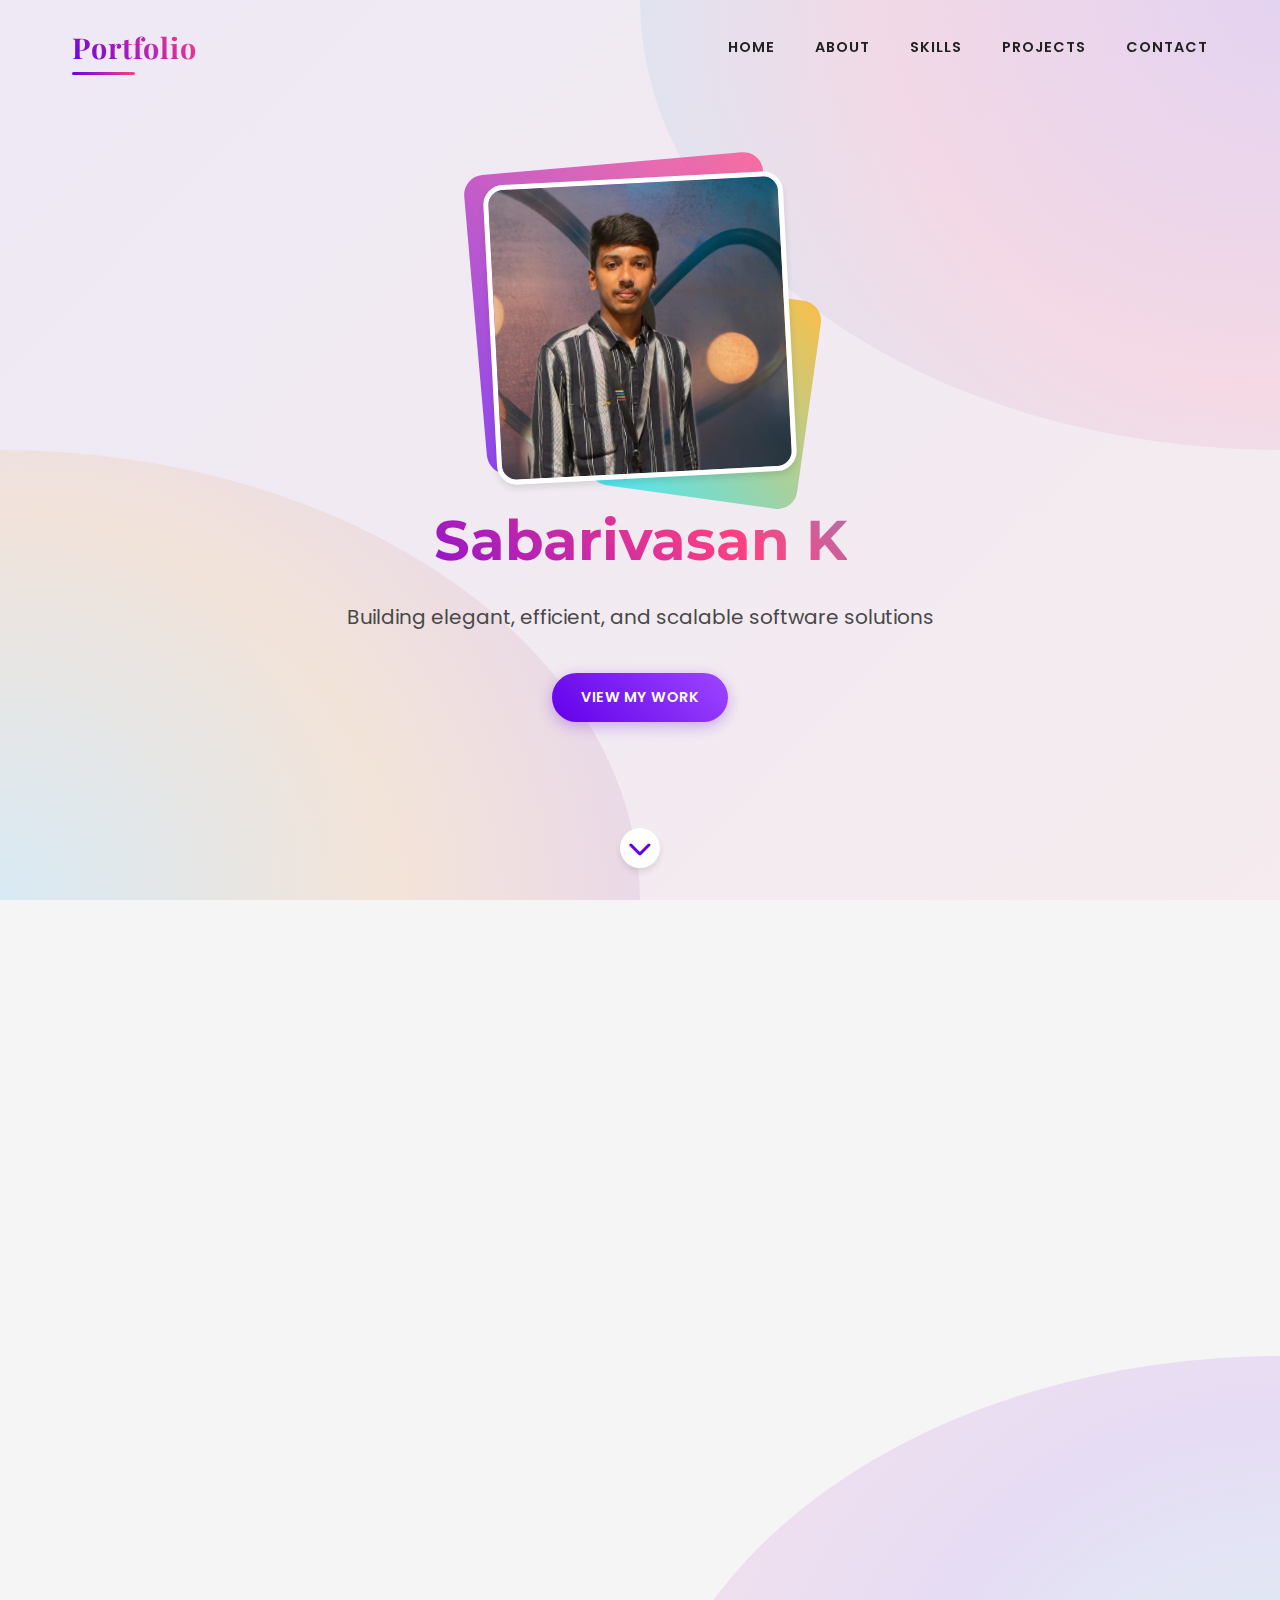
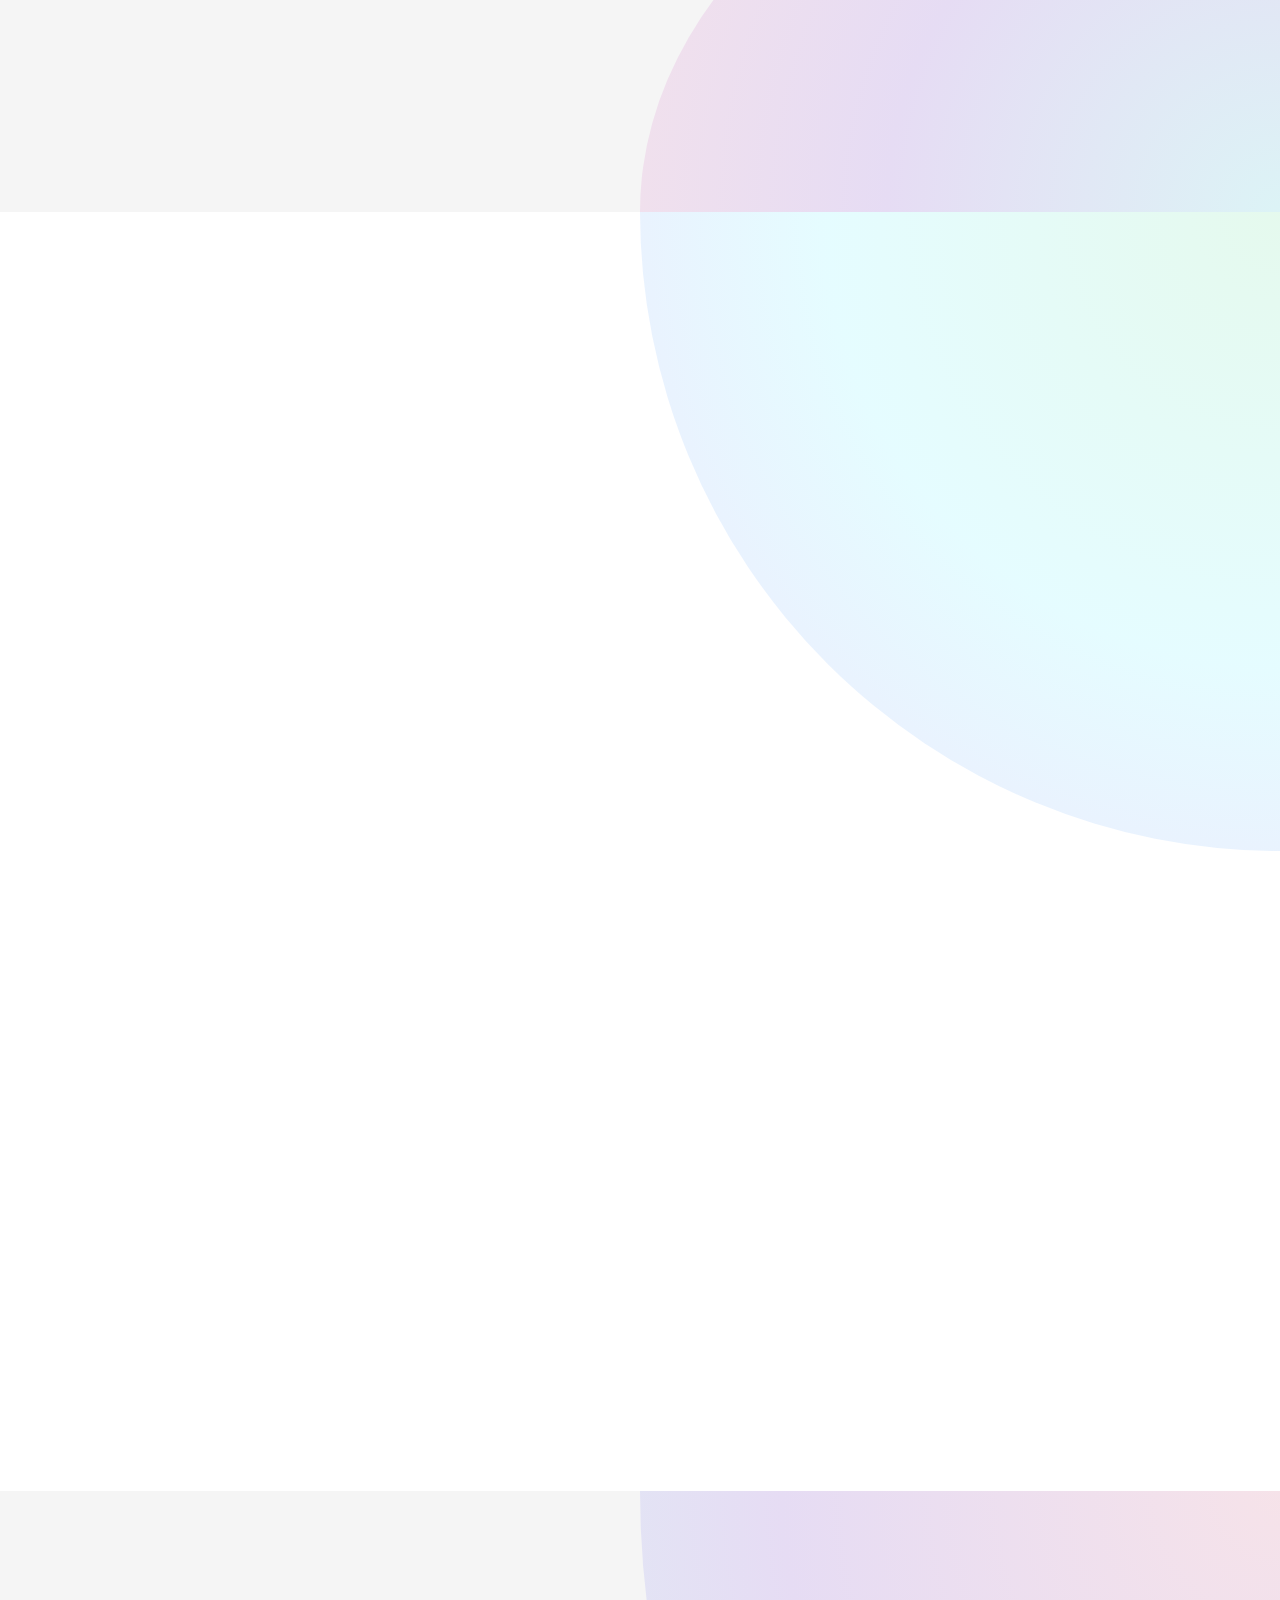
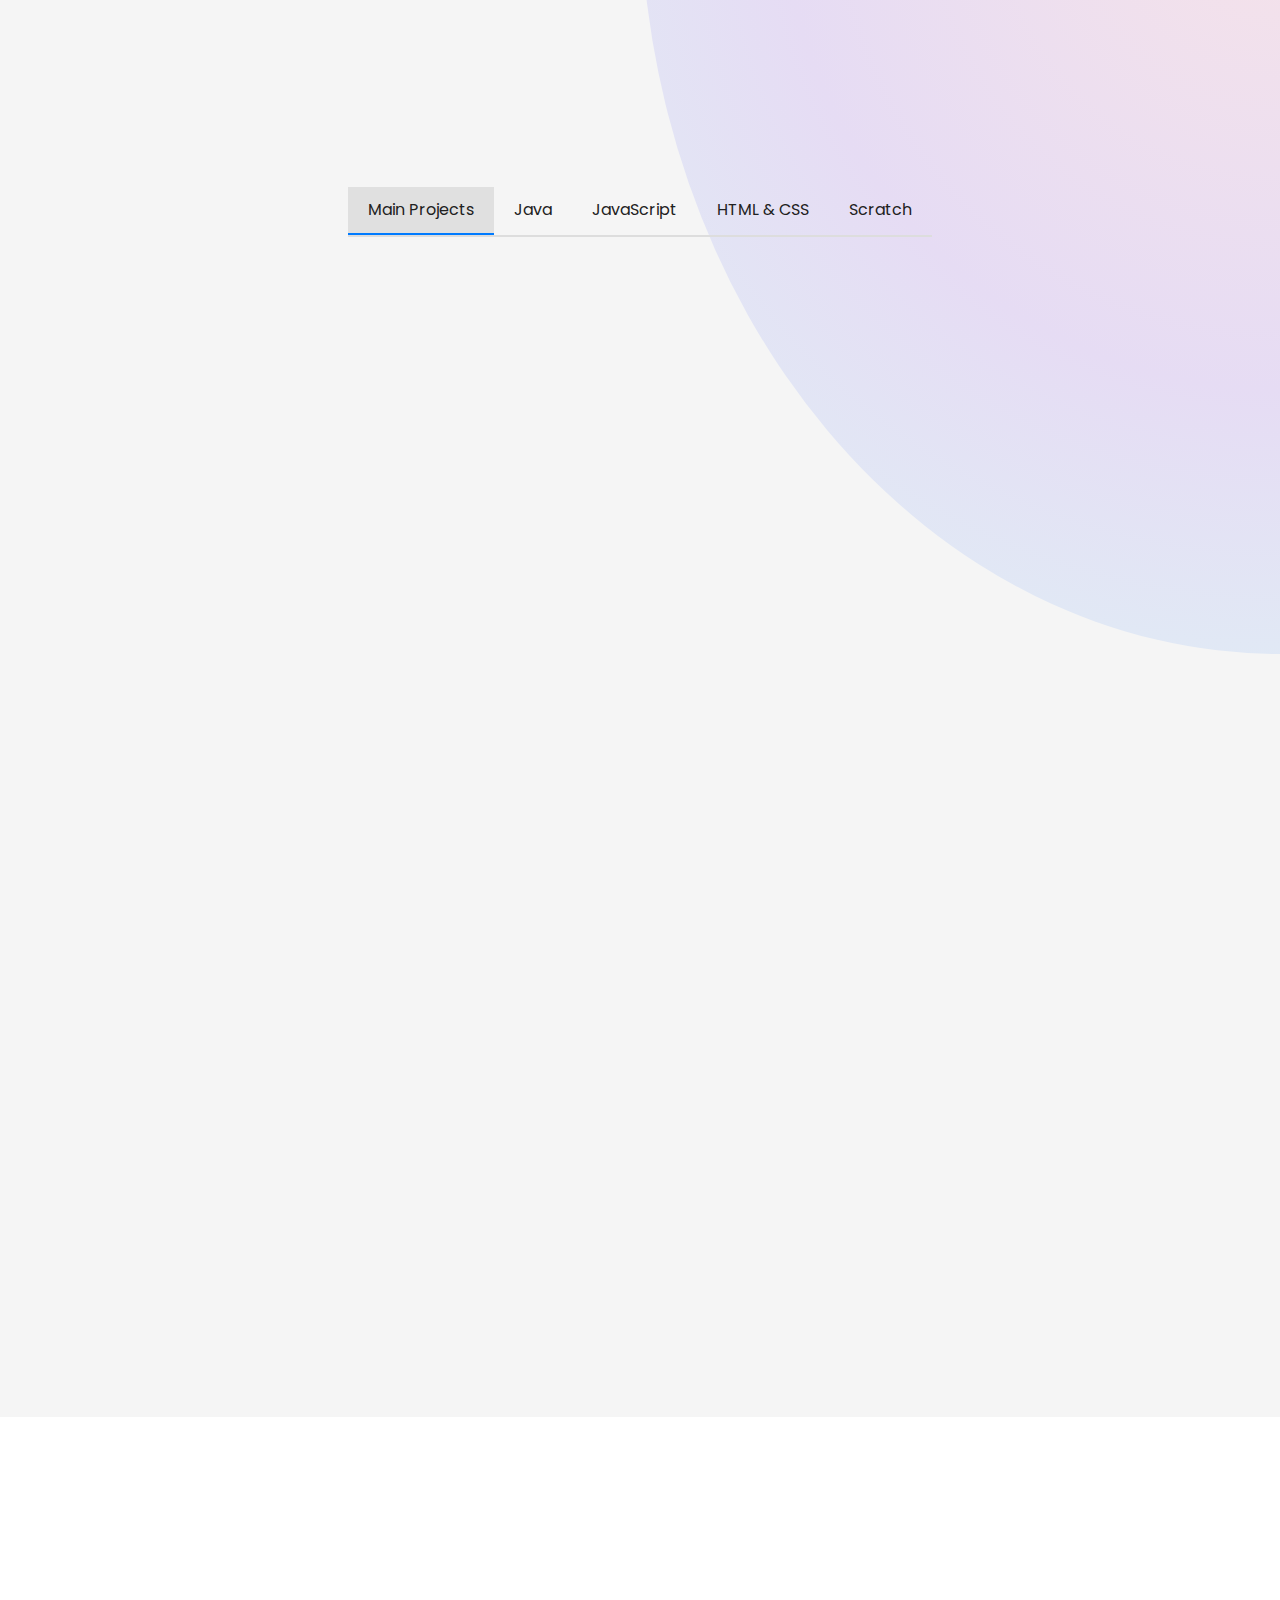
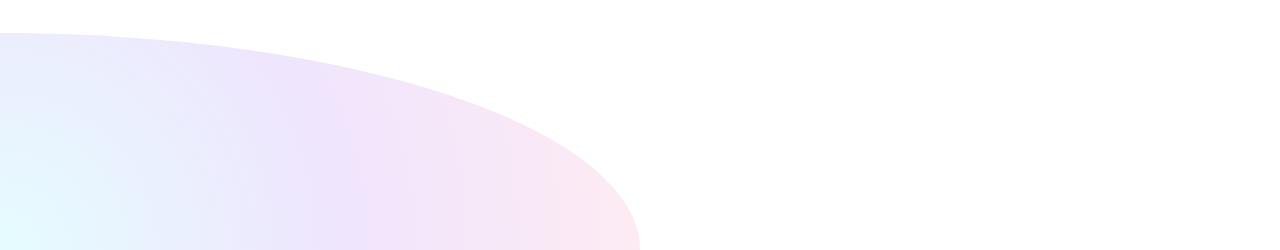
<file: index.html>
<!DOCTYPE html>
<html lang="en">

<head>
    <meta charset="UTF-8">
    <meta name="viewport" content="width=device-width, initial-scale=1.0">
    <title>Sabarivasan K - Software Developer</title>
    <link rel="stylesheet" href="styles.css">
    <link rel="stylesheet" href="https://cdnjs.cloudflare.com/ajax/libs/font-awesome/6.4.0/css/all.min.css">
    <link
        href="https://fonts.googleapis.com/css2?family=Poppins:wght@300;400;500;600;700&family=Montserrat:wght@400;500;600;700;800&family=Playfair+Display:wght@400;500;600;700&display=swap"
        rel="stylesheet">

</head>

<body>
    <!-- Navigation -->
    <header>
        <div class="container">
            <div class="logo">Portfolio</div>
            <nav>
                <ul>
                    <li><a href="#home">Home</a></li>
                    <li><a href="#about">About</a></li>
                    <li><a href="#skills">Skills</a></li>
                    <li><a href="#projects">Projects</a></li>
                    <li><a href="#contact">Contact</a></li>
                </ul>
            </nav>
            <div class="menu-toggle">
                <i class="fas fa-bars"></i>
            </div>
        </div>
    </header>

    <!-- Hero Section -->
    <section id="home" class="hero">
        <div class="hero-bg"></div>
        <div class="container">
            <div class="hero-content">
                <div class="hero-text">
                    <div class="about-image">
                        <div class="image-frame">
                            <div class="image-border">
                                <img src="imgs/WhatsApp Image 2025-03-17 at 10.18.49 AM.jpeg" alt="Sabarivasan K">
                            </div>
                            <div class="image-shape shape1"></div>
                            <div class="image-shape shape2"></div>
                        </div>
                    </div><br>
                    <!-- <span class="subtitle">Software Developer</span> -->
                    <h1 class="animated-text">Sabarivasan K</h1>
                    <p>Building elegant, efficient, and scalable software solutions</p>
                    <div class="hero-buttons">
                        <a href="#projects" class="btn btn-primary">View My Work</a>
                        <!-- <a href="#contact" class="btn btn-outline">Contact Me</a> -->
                    </div>
                </div>
            </div>
        </div>
        <div class="scroll-down">
            <a href="#about">
                <i class="fas fa-chevron-down"></i>
            </a>
        </div>
    </section>

    <!-- About Section -->
    <section id="about" class="about">
        <div class="container">
            <div class="section-header">
                <h2>About Me</h2>
                <div class="separator"></div>
            </div>
            <div class="about-content">
                <div class="about-image">
                    <div class="image-frame">
                        <div class="image-border">
                            <img src="imgs/WhatsApp Image 2025-03-17 at 9.01.58 PM.jpeg" alt="Sabarivasan K">
                        </div>
                        <div class="image-shape shape1"></div>
                        <div class="image-shape shape2"></div>
                    </div>
                </div>
                <div class="about-text">
                    <span class="subtitle">Backend Developer</span>
                    <h3>Passionate About Scalable & Efficient Backend Systems</h3>
                    <p>I am a Backend Developer proficient in Java, JavaScript, and MySQL, specializing in building
                        scalable, secure, and high-performance server-side applications. I have a high interest in
                        database management, system architecture, and API development, ensuring efficient and optimized
                        backend operations.</p>
                    <p>I am passionate about backend development, focusing on building secure, efficient, and
                        high-performance systems while being capable of adapting to new technologies.</p>
                    <h4>Enthusiastic Developer</h4>
                    <div class="about-details">
                        <!-- <div class="detail">
                            <h4><i class="fas fa-graduation-cap"></i> Education </h4>
                            <p>B.Tech in Computer Science</p>
                        </div>
                        <div class="detail">
                            <h4><i class="fas fa-map-marker-alt"></i> Location </h4>
                            <p>Chennai, India</p>
                        </div> -->
                        <!-- <div class="detail">
                            <h4><i class="fas fa-envelope"></i> Email </h4>
                            <p>sabarivasank369@gmail.com</p>
                        </div> -->
                        <div class="detail">
                            <h4><i class="fas fa-server"></i> Interests</h4>
                            <p style="color: black;">Backend Development, System Design, Database Optimization, and
                                Exploring New Technologies
                            </p>
                        </div>
                    </div>
                </div>
            </div>
        </div>
    </section>

    <!-- Skills Section -->
    <section id="skills" class="skills">
        <div class="container">
            <div class="section-header">
                <h2>Technical Skills</h2>
                <div class="separator"></div>
                <!-- <p>Technologies and tools I've learned</p> -->
            </div>
            <div class="skills-container">
                <div class="skills-category">
                    <div class="skills-category">
                        <h3><i class="fas fa-code"></i> Programming Languages</h3>
                        <div class="skills-grid">
                            <div class="skill-card">
                                <div class="skill-icon">
                                    <i class="fab fa-java"></i>
                                </div>
                                <h4>Java</h4>
                            </div>
                            <div class="skill-card">
                                <div class="skill-icon">
                                    <i class="fab fa-js"></i>
                                </div>
                                <h4>JavaScript</h4>
                            </div>
                            <div class="skill-card">
                                <div class="skill-icon">
                                    <i class="fab fa-python"></i>
                                </div>
                                <h4>Python (basic, MySQL connectivity)</h4>
                            </div>
                            <div class="skill-card">
                                <div class="skill-icon">
                                    <i class="fas fa-code"></i> <!-- If Scratch is used for programming -->
                                </div>
                                <h4>Scratch</h4>
                            </div>
                        </div>
                    </div>

                    <div class="skills-category">
                        <h3><i class="fas fa-globe"></i> Web & Database Development</h3>
                        <div class="skills-grid">
                            <div class="skill-card">
                                <div class="skill-icon">
                                    <i class="fas fa-database"></i>
                                </div>
                                <h4>MySQL</h4>
                            </div>
                            <div class="skill-card">
                                <div class="skill-icon">
                                    <i class="fab fa-html5"></i>
                                </div>
                                <h4>HTML</h4>
                            </div>
                            <div class="skill-card">
                                <div class="skill-icon">
                                    <i class="fab fa-css3-alt"></i>
                                </div>
                                <h4>CSS</h4>
                            </div>
                        </div>
                    </div>
                    <div class="codewars-highlight ">
                        <a href="https://www.codewars.com/users/Sabarivasan%20K" target="_blank" class="codewars-link">
                            <span class="subtitle"><i class="fas fa-laptop-code"></i> Codewar Profile</span>
                        </a>

                    </div>
                </div>
            </div>
    </section>

    <section id="projects" class="projects">
        <div class="container">
            <div class="section-header">
                <h2>Featured Projects</h2>
                <div class="separator"></div>
                <p>Here are some projects showcasing my expertise in backend development and full-stack applications.
                </p>
            </div>

            <!-- Tab Navigation -->
            <div class="project-tabs">
                <ul class="tab-nav">
                    <li class="tab-item active" data-tab="all">Main Projects</li>
                    <li class="tab-item" data-tab="java">Java</li>
                    <li class="tab-item" data-tab="js">JavaScript</li>
                    <li class="tab-item" data-tab="html-css">HTML & CSS</li>
                    <li class="tab-item" data-tab="scratch">Scratch</li>
                </ul>

                <!-- Tab Content -->
                <div class="tab-content">
                    <!-- All Projects -->
                    <div class="tab-pane active" id="all">
                        <div class="projects-grid">
                            <!-- Java Projects -->
                            <div class="project-card" data-category="java">
                                <div class="project-icon">
                                    <img src="imgs/ZBASE.jpg" alt="ZBase">
                                </div>
                                <h3>ZBase</h3>
                                <p>A secure, query-less, and cloud-ready mini-database. Easily store, manage, and access
                                    data with ease for basic operations.</p>
                                <div class="project-tags">
                                    <span class="tag">Java</span>
                                    <span class="tag">JS</span>
                                    <span class="tag">HTML & CSS</span>
                                </div>
                                <a href="https://github.com/Sabari369/ZBase" target="_blank" class="btn btn-sm">View
                                    Project <i class="fas fa-external-link-alt"></i></a>
                            </div>

                            <div class="project-card" data-category="java">
                                <div class="project-icon">
                                    <i class="fas fa-futbol"></i>
                                </div>
                                <h3>Sports Club Management</h3>
                                <p>Developed a backend system for sports clubs to manage coaches, members, games, fee
                                    payments, and notifications.</p>
                                <div class="project-tags">
                                    <span class="tag">Java</span>
                                    <span class="tag">MySQL</span>
                                </div>
                                <a href="https://github.com/Sabari369/SportsClubManagenment" target="_blank"
                                    class="btn btn-sm">View Project <i class="fas fa-external-link-alt"></i></a>
                            </div>

                            <div class="project-card" data-category="java">
                                <div class="project-icon">
                                    <i class="fas fa-network-wired"></i>
                                </div>
                                <h3>Data Structure Model</h3>
                                <p>Developed a custom <b>Doubly Linked List</b> data structure and implemented a mini
                                    <b>Browser History</b> system.
                                </p>
                                <div class="project-tags">
                                    <span class="tag">Java</span>
                                    <span class="tag">Algorithms</span>
                                </div>
                                <a href="https://github.com/Sabari369/DataStructure" target="_blank"
                                    class="btn btn-sm">View Project <i class="fas fa-external-link-alt"></i></a>
                            </div>

                            <!-- JavaScript Project -->
                            <div class="project-card" data-category="js">
                                <div class="project-icon">
                                    <i class="fab fa-js"></i>
                                </div>
                                <h3>Flexbox & Grid Learning</h3>
                                <p>Developed an interactive JavaScript project that teaches Flexbox and Grid concepts
                                    through interactive coding challenges.</p>
                                <div class="project-tags">
                                    <span class="tag">JS</span>
                                    <span class="tag">HTML</span>
                                    <span class="tag">CSS</span>
                                </div>
                                <a href="https://sabarivasank-3140-8443.zcodeusers.in/Js_Finalproject_2/"
                                    target="_blank" class="btn btn-sm">View Project <i
                                        class="fas fa-external-link-alt"></i></a>
                            </div>

                            <!-- HTML & CSS Project -->
                            <div class="project-card" data-category="html-css">
                                <div class="project-icon">
                                    <i class="fab fa-html5"></i>
                                </div>
                                <h3>BrandCurb UI</h3>
                                <p>Designed the static UI of the BrandCurb website using HTML and CSS. Focused on a
                                    clean and structured layout.</p>
                                <div class="project-tags">
                                    <span class="tag">HTML</span>
                                    <span class="tag">CSS</span>
                                </div>
                                <a href="https://sabarivasank-3140-8443.zcodeusers.in/Finalproject/" target="_blank"
                                    class="btn btn-sm">View Project <i class="fas fa-external-link-alt"></i></a>
                            </div>

                            <!-- Scratch Project -->
                            <div class="project-card" data-category="scratch">
                                <div class="project-icon">
                                    <i class="fas fa-gamepad"></i>
                                </div>
                                <h3>123 PLAYER - Scratch Game</h3>
                                <p>Developed a Scratch-based game featuring three mini-games: Happy Hippos, Fruit Duel,
                                    and Knife Hit.</p>
                                <div class="project-tags">
                                    <span class="tag">Scratch</span>
                                </div>
                                <a href="https://scratch.mit.edu/projects/1044459433" target="_blank"
                                    class="btn btn-sm">View Project <i class="fas fa-external-link-alt"></i></a>
                            </div>
                        </div>
                    </div>

                    <!-- Java Projects -->
                    <div class="tab-pane" id="java">
                        <div class="projects-grid">
                            <div class="project-card" data-category="java">
                                <div class="project-icon">
                                    <img src="imgs/ZBASE.jpg" alt="ZBase">
                                </div>
                                <h3>ZBase</h3>
                                <p>A secure, query-less, and cloud-ready mini-database. Easily store, manage, and access
                                    data with ease for basic operations.</p>
                                <div class="project-tags">
                                    <span class="tag">Java</span>
                                    <span class="tag">JS</span>
                                    <span class="tag">HTML & CSS</span>
                                </div>
                                <a href="#" target="_blank" class="btn btn-sm">View Project <i
                                        class="fas fa-external-link-alt"></i></a>
                            </div>

                            <div class="project-card" data-category="java">
                                <div class="project-icon">
                                    <i class="fas fa-futbol"></i>
                                </div>
                                <h3>Sports Club Management</h3>
                                <p>Developed a backend system for sports clubs to manage coaches, members, games, fee
                                    payments, and notifications.</p>
                                <div class="project-tags">
                                    <span class="tag">Java</span>
                                    <span class="tag">MySQL</span>
                                </div>
                                <a href="#" target="_blank" class="btn btn-sm">View Project <i
                                        class="fas fa-external-link-alt"></i></a>
                            </div>

                            <div class="project-card" data-category="java">
                                <div class="project-icon">
                                    <i class="fas fa-network-wired"></i>
                                </div>
                                <h3>Data Structure Model</h3>
                                <p>Developed a custom <b>Doubly Linked List</b> data structure and implemented a mini
                                    <b>Browser History</b> system.
                                </p>
                                <div class="project-tags">
                                    <span class="tag">Java</span>
                                    <span class="tag">Algorithms</span>
                                </div>
                                <a href="#" target="_blank" class="btn btn-sm">View Project <i
                                        class="fas fa-external-link-alt"></i></a>
                            </div>
                        </div>
                    </div>

                    <!-- JavaScript Projects -->
                    <div class="tab-pane" id="js">
                        <div class="projects-grid">
                            <div class="project-card" data-category="js">
                                <div class="project-icon">
                                    <i class="fab fa-js"></i>
                                </div>
                                <h3>Flexbox & Grid Learning</h3>
                                <p>Developed an interactive JavaScript project that teaches Flexbox and Grid concepts
                                    through interactive coding challenges.</p>
                                <div class="project-tags">
                                    <span class="tag">JS</span>
                                    <span class="tag">HTML</span>
                                    <span class="tag">CSS</span>
                                </div>
                                <a href="https://sabarivasank-3140-8443.zcodeusers.in/Js_Finalproject_2/"
                                    target="_blank" class="btn btn-sm">View Project <i
                                        class="fas fa-external-link-alt"></i></a>
                            </div>

                            <div class="project-card" data-category="js">
                                <div class="project-icon">
                                    <i class="fab fa-js"></i>
                                </div>
                                <h3>FilterFun</h3>
                                <p>Developed a JavaScript project that allows users to upload images and apply various
                                    filters for a fun editing experience.</p>
                                <div class="project-tags">
                                    <span class="tag">JS</span>
                                    <span class="tag">HTML</span>
                                    <span class="tag">CSS</span>
                                </div>
                                <a href="https://sabarivasank-3140-8443.zcodeusers.in/filterFun/" target="_blank"
                                    class="btn btn-sm">View Project <i class="fas fa-external-link-alt"></i></a>
                            </div>

                            <div class="project-card" data-category="js">
                                <div class="project-icon">
                                    <i class="fab fa-js"></i>
                                </div>
                                <h3>Splitter</h3>
                                <p>Developed a JavaScript tool that helps users split bills easily by calculating
                                    individual shares with custom adjustments.</p>
                                <div class="project-tags">
                                    <span class="tag">JS</span>
                                    <span class="tag">HTML</span>
                                    <span class="tag">CSS</span>
                                </div>
                                <a href="https://sabarivasank-3140-8443.zcodeusers.in/JS_Assignment_024/"
                                    target="_blank" class="btn btn-sm">View Project <i
                                        class="fas fa-external-link-alt"></i></a>
                            </div>

                        </div>
                    </div>

                    <!-- HTML & CSS Projects -->
                    <div class="tab-pane" id="html-css">
                        <div class="projects-grid">
                            <div class="project-card" data-category="html-css">
                                <div class="project-icon">
                                    <i class="fab fa-html5"></i>
                                </div>
                                <h3>BrandCurb UI</h3>
                                <p>Designed the static UI of the BrandCurb website using HTML and CSS. Focused on a
                                    clean and structured layout.</p>
                                <div class="project-tags">
                                    <span class="tag">HTML</span>
                                    <span class="tag">CSS</span>
                                </div>
                                <a href="https://sabarivasank-3140-8443.zcodeusers.in/Finalproject/" target="_blank"
                                    class="btn btn-sm">View Project <i class="fas fa-external-link-alt"></i></a>
                            </div>

                            <div class="project-card" data-category="html-css">
                                <div class="project-icon">
                                    <i class="fab fa-html5"></i>
                                </div>
                                <h3>Hyperspace UI</h3>
                                <p>Designed the static UI of the Hyperspace website using HTML and CSS.</p>
                                <div class="project-tags">
                                    <span class="tag">HTML</span>
                                    <span class="tag">CSS</span>
                                </div>
                                <a href="https://sabarivasank-3140-8443.zcodeusers.in/Assignment_019/hyperspace.html"
                                    target="_blank" class="btn btn-sm">View Project <i
                                        class="fas fa-external-link-alt"></i></a>
                            </div>

                            <div class="project-card" data-category="html-css">
                                <div class="project-icon">
                                    <i class="fab fa-html5"></i>
                                </div>
                                <h3>Pixelarity UI</h3>
                                <p>Designed the static UI of the Lorem
                                    Ipsum Dolorsit Amet website using HTML and CSS.</p>
                                <div class="project-tags">
                                    <span class="tag">HTML</span>
                                    <span class="tag">CSS</span>
                                </div>
                                <a href="https://sabarivasank-3140-8443.zcodeusers.in/Assignment_018/page2.html"
                                    target="_blank" class="btn btn-sm">View Project <i
                                        class="fas fa-external-link-alt"></i></a>
                            </div>

                        </div>
                    </div>

                    <!-- Scratch Projects -->
                    <div class="tab-pane" id="scratch">
                        <div class="projects-grid">
                            <div class="project-card" data-category="scratch">
                                <div class="project-icon">
                                    <i class="fas fa-gamepad"></i>
                                </div>
                                <h3>123 PLAYER - Scratch Game</h3>
                                <p>Developed a Scratch-based game featuring three mini-games: Happy Hippos, Fruit Duel,
                                    and Knife Hit.</p>
                                <div class="project-tags">
                                    <span class="tag">Scratch</span>
                                </div>
                                <a href="https://scratch.mit.edu/projects/1044459433" target="_blank"
                                    class="btn btn-sm">View Project <i class="fas fa-external-link-alt"></i></a>
                            </div>

                            <div class="project-card" data-category="scratch">
                                <div class="project-icon">
                                    <i class="fas fa-calendar-alt"></i>
                                </div>
                                <h3>Calendar - Scratch Game</h3>
                                <p>Developed an interactive Scratch project that generates a calendar for any given
                                    Date.</p>
                                <div class="project-tags">
                                    <span class="tag">Scratch</span>
                                </div>
                                <a href="https://scratch.mit.edu/projects/1034709112" target="_blank"
                                    class="btn btn-sm">View Project <i class="fas fa-external-link-alt"></i></a>
                            </div>

                            <div class="project-card" data-category="scratch">
                                <div class="project-icon">
                                    <i class="fas fa-clock"></i>
                                </div>
                                <h3>Clock - Scratch Project</h3>
                                <p>Developed a dynamic Scratch project that displays the current time in real-time with an interactive visual clock.</p>
                                <div class="project-tags">
                                    <span class="tag">Scratch</span>
                                </div>
                                <a href="https://scratch.mit.edu/projects/1030522030" target="_blank" class="btn btn-sm">
                                    View Project <i class="fas fa-external-link-alt"></i>
                                </a>
                            </div>
                            
                        </div>
                    </div>
                </div>
            </div>
        </div>
    </section>


    <!-- Contact Section -->
    <section id="contact" class="contact">
        <div class="container">
            <div class="section-header">
                <h2>Get In Touch</h2>
                <div class="separator"></div>
                <p>I'm excited to discuss about opportunities and collaborate on projects</p>
                <p><strong>Mail ID:</strong> sabarivasan.k@zohocorp.com</p>
                <p><strong>Emp ID:</strong> ZSTTK369/24</p>
                <p><strong>Phone:</strong> 7339636169</p>
            </div>

        </div>
    </section>


    <script>
        // Smooth scrolling for anchor links
        document.querySelectorAll('a[href^="#"]').forEach(anchor => {
            anchor.addEventListener('click', function (e) {
                e.preventDefault();
                document.querySelector(this.getAttribute('href')).scrollIntoView({
                    behavior: 'smooth'
                });
            });
        });

        // Mobile menu toggle
        const menuToggle = document.querySelector('.menu-toggle');
        const nav = document.querySelector('nav');

        menuToggle.addEventListener('click', () => {
            nav.classList.toggle('active');
        });

        // Close mobile menu when clicking on a link
        document.querySelectorAll('nav a').forEach(link => {
            link.addEventListener('click', () => {
                nav.classList.remove('active');
            });
        });

        // Header scroll effect
        window.addEventListener('scroll', () => {
            const header = document.querySelector('header');
            if (window.scrollY > 50) {
                header.classList.add('scrolled');
            } else {
                header.classList.remove('scrolled');
            }
        });

        // Animate elements on scroll
        const animateOnScroll = () => {
            const elements = document.querySelectorAll('.section-header, .about-content, .projects-grid, .skills-category, .contact-container');

            elements.forEach(element => {
                const elementPosition = element.getBoundingClientRect().top;
                const screenPosition = window.innerHeight / 1.2;

                if (elementPosition < screenPosition) {
                    element.classList.add('animate');
                }
            });
        };

        window.addEventListener('scroll', animateOnScroll);
        window.addEventListener('load', animateOnScroll);


        document.addEventListener('DOMContentLoaded', function () {
            const tabs = document.querySelectorAll('.tab-item');
            const panes = document.querySelectorAll('.tab-pane');
            const projectsSection = document.querySelector('#projects');

            tabs.forEach(tab => {
                tab.addEventListener('click', function () {
                    // Remove active class from all tabs
                    tabs.forEach(t => t.classList.remove('active'));
                    // Add active class to clicked tab
                    this.classList.add('active');

                    // Hide all panes
                    panes.forEach(pane => pane.classList.remove('active'));
                    // Show corresponding pane
                    const tabId = this.getAttribute('data-tab');
                    document.getElementById(tabId).classList.add('active');

                    // Reset scroll position to the top of the projects section
                    projectsSection.scrollIntoView({ behavior: 'smooth', block: 'start' });
                });
            });
        });

    </script>
</body>

</html>
</file>
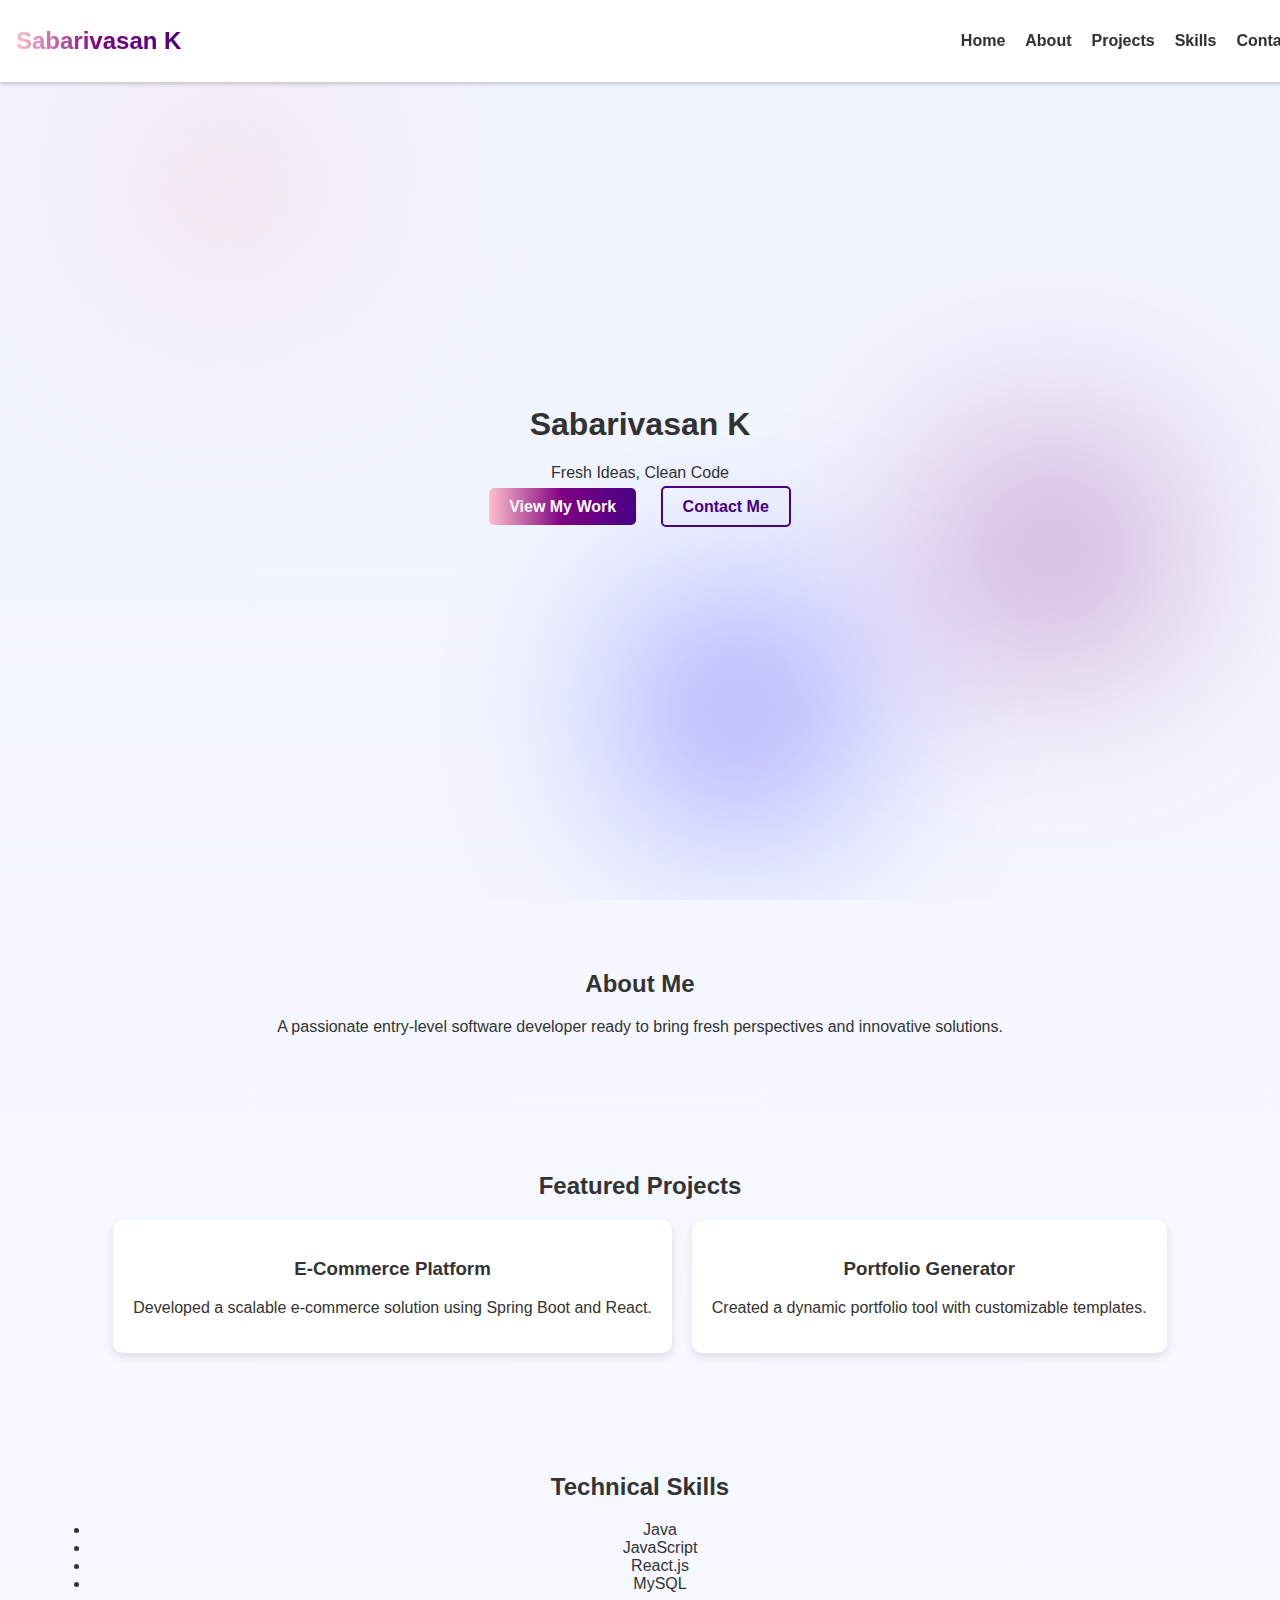
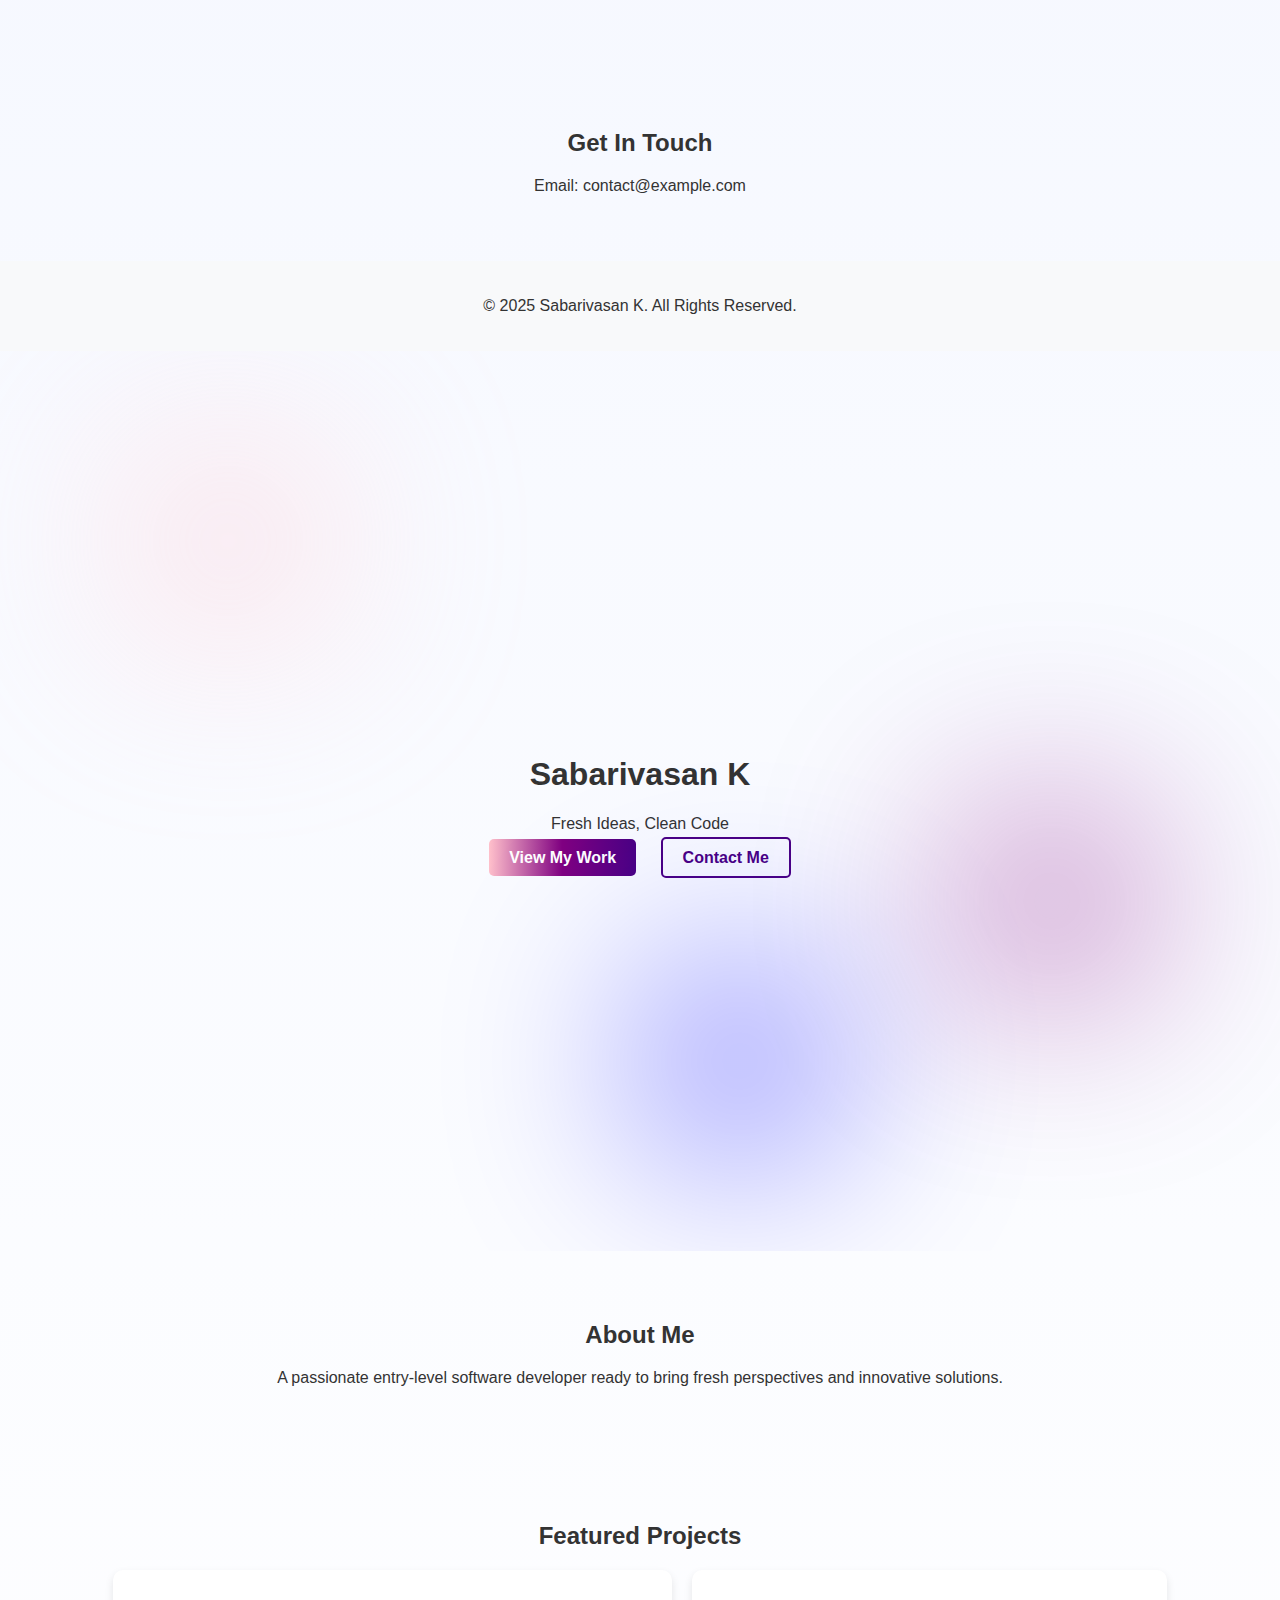
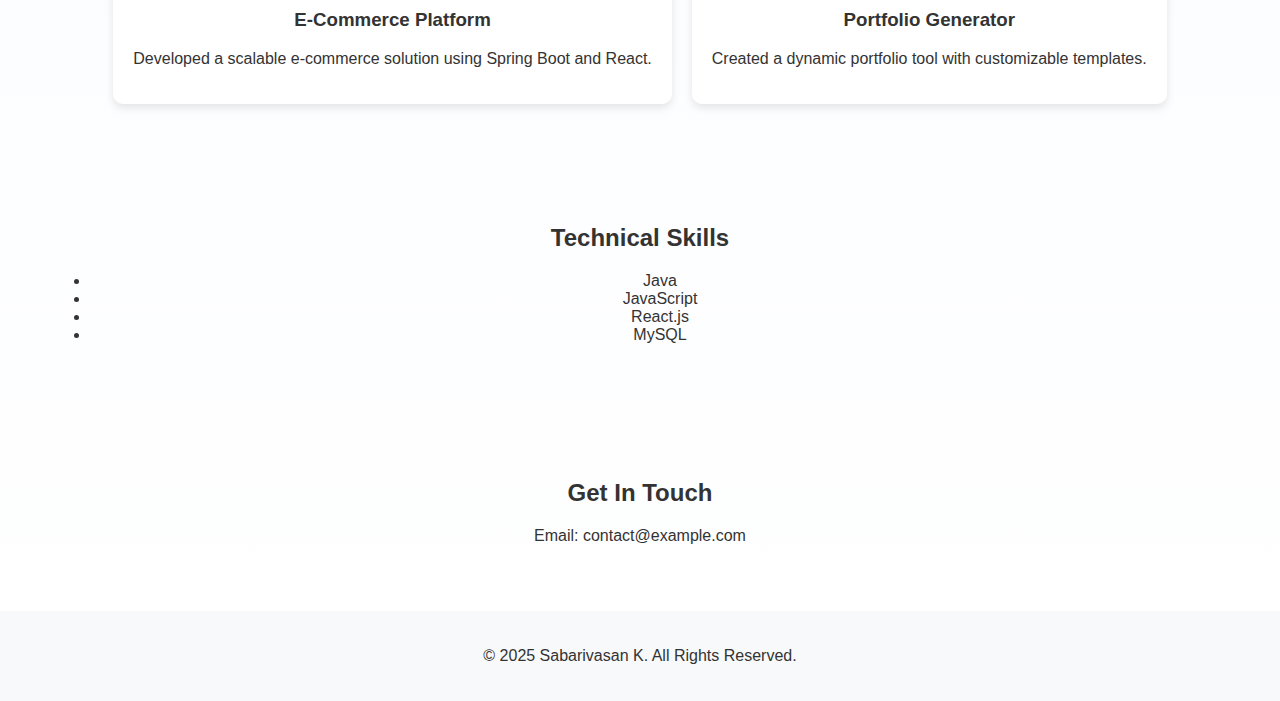
<file: imgs/index.html>
<!DOCTYPE html>
<html lang="en">
<head>
    <meta charset="UTF-8">
    <meta name="viewport" content="width=device-width, initial-scale=1.0">
    <title>Sabarivasan K | Software Developer</title>
    <style>
        body {
            font-family: Arial, sans-serif;
            margin: 0;
            padding: 0;
            background: linear-gradient(to bottom, #f0f4ff, white);
            color: #333;
            overflow-x: hidden;
        }
        .navbar {
            display: flex;
            justify-content: space-between;
            align-items: center;
            padding: 16px;
            background: rgba(255, 255, 255, 0.8);
            position: fixed;
            width: 100%;
            top: 0;
            box-shadow: 0 2px 4px rgba(0, 0, 0, 0.1);
            z-index: 1000;
        }
        .logo {
            font-size: 24px;
            font-weight: bold;
            background: linear-gradient(to right, pink, purple, indigo);
            -webkit-background-clip: text;
            color: transparent;
        }
        nav ul {
            list-style: none;
            display: flex;
            gap: 20px;
        }
        nav ul li a {
            text-decoration: none;
            color: #333;
            font-weight: bold;
        }
        .hero {
            display: flex;
            align-items: center;
            justify-content: center;
            height: 100vh;
            text-align: center;
            position: relative;
            overflow: hidden;
        }
        .animated-bg {
            position: absolute;
            width: 200px;
            height: 200px;
            border-radius: 50%;
            filter: blur(100px);
            opacity: 0.5;
            animation: move 6s infinite alternate ease-in-out;
        }
        .bg1 { background: pink; top: 10%; left: 10%; }
        .bg2 { background: purple; top: 50%; right: 10%; }
        .bg3 { background: blue; bottom: 10%; left: 50%; }
        @keyframes move {
            0% { transform: translate(0, 0); }
            100% { transform: translate(30px, -30px); }
        }
        .btn, .btn-outline {
            padding: 10px 20px;
            margin: 10px;
            border-radius: 5px;
            text-decoration: none;
            font-weight: bold;
        }
        .btn {
            background: linear-gradient(to right, pink, purple, indigo);
            color: white;
            transition: transform 0.3s ease;
        }
        .btn:hover { transform: scale(1.1); }
        .btn-outline {
            border: 2px solid indigo;
            color: indigo;
        }
        .about, .projects, .skills, .contact {
            padding: 50px;
            text-align: center;
        }
        .project-grid {
            display: flex;
            justify-content: center;
            gap: 20px;
            flex-wrap: wrap;
        }
        .project-card {
            background: white;
            padding: 20px;
            border-radius: 10px;
            box-shadow: 0 4px 8px rgba(0, 0, 0, 0.1);
            transition: transform 0.3s ease;
        }
        .project-card:hover { transform: translateY(-10px); }
        footer {
            text-align: center;
            padding: 20px;
            background: #f8f9fa;
        }
    </style>
</head>
<body>
    <header class="navbar">
        <span class="logo">Sabarivasan K</span>
        <nav>
            <ul>
                <li><a href="#home">Home</a></li>
                <li><a href="#about">About</a></li>
                <li><a href="#projects">Projects</a></li>
                <li><a href="#skills">Skills</a></li>
                <li><a href="#contact">Contact</a></li>
            </ul>
        </nav>
    </header>
    
    <section id="home" class="hero">
        <div class="animated-bg bg1"></div>
        <div class="animated-bg bg2"></div>
        <div class="animated-bg bg3"></div>
        <div>
            <h1>Sabarivasan K</h1>
            <p>Fresh Ideas, Clean Code</p>
            <a href="#projects" class="btn">View My Work</a>
            <a href="#contact" class="btn-outline">Contact Me</a>
        </div>
    </section>

    <section id="about" class="about">
        <h2>About Me</h2>
        <p>A passionate entry-level software developer ready to bring fresh perspectives and innovative solutions.</p>
    </section>
    
    <section id="projects" class="projects">
        <h2>Featured Projects</h2>
        <div class="project-grid">
            <div class="project-card">
                <h3>E-Commerce Platform</h3>
                <p>Developed a scalable e-commerce solution using Spring Boot and React.</p>
            </div>
            <div class="project-card">
                <h3>Portfolio Generator</h3>
                <p>Created a dynamic portfolio tool with customizable templates.</p>
            </div>
        </div>
    </section>
    
    <section id="skills" class="skills">
        <h2>Technical Skills</h2>
        <ul>
            <li>Java</li>
            <li>JavaScript</li>
            <li>React.js</li>
            <li>MySQL</li>
        </ul>
    </section>
    
    <section id="contact" class="contact">
        <h2>Get In Touch</h2>
        <p>Email: contact@example.com</p>
    </section>

    <footer>
        <p>&copy; 2025 Sabarivasan K. All Rights Reserved.</p>
    </footer>
</body>
</html>
<!DOCTYPE html>
<html lang="en">
<head>
    <meta charset="UTF-8">
    <meta name="viewport" content="width=device-width, initial-scale=1.0">
    <title>Sabarivasan K | Software Developer</title>
    <style>
        body {
            font-family: Arial, sans-serif;
            margin: 0;
            padding: 0;
            background: linear-gradient(to bottom, #f0f4ff, white);
            color: #333;
            overflow-x: hidden;
        }
        .navbar {
            display: flex;
            justify-content: space-between;
            align-items: center;
            padding: 16px;
            background: rgba(255, 255, 255, 0.8);
            position: fixed;
            width: 100%;
            top: 0;
            box-shadow: 0 2px 4px rgba(0, 0, 0, 0.1);
            z-index: 1000;
        }
        .logo {
            font-size: 24px;
            font-weight: bold;
            background: linear-gradient(to right, pink, purple, indigo);
            -webkit-background-clip: text;
            color: transparent;
        }
        nav ul {
            list-style: none;
            display: flex;
            gap: 20px;
        }
        nav ul li a {
            text-decoration: none;
            color: #333;
            font-weight: bold;
        }
        .hero {
            display: flex;
            align-items: center;
            justify-content: center;
            height: 100vh;
            text-align: center;
            position: relative;
            overflow: hidden;
        }
        .animated-bg {
            position: absolute;
            width: 200px;
            height: 200px;
            border-radius: 50%;
            filter: blur(100px);
            opacity: 0.5;
            animation: move 6s infinite alternate ease-in-out;
        }
        .bg1 { background: pink; top: 10%; left: 10%; }
        .bg2 { background: purple; top: 50%; right: 10%; }
        .bg3 { background: blue; bottom: 10%; left: 50%; }
        @keyframes move {
            0% { transform: translate(0, 0); }
            100% { transform: translate(30px, -30px); }
        }
        .btn, .btn-outline {
            padding: 10px 20px;
            margin: 10px;
            border-radius: 5px;
            text-decoration: none;
            font-weight: bold;
        }
        .btn {
            background: linear-gradient(to right, pink, purple, indigo);
            color: white;
            transition: transform 0.3s ease;
        }
        .btn:hover { transform: scale(1.1); }
        .btn-outline {
            border: 2px solid indigo;
            color: indigo;
        }
        .about, .projects, .skills, .contact {
            padding: 50px;
            text-align: center;
        }
        .project-grid {
            display: flex;
            justify-content: center;
            gap: 20px;
            flex-wrap: wrap;
        }
        .project-card {
            background: white;
            padding: 20px;
            border-radius: 10px;
            box-shadow: 0 4px 8px rgba(0, 0, 0, 0.1);
            transition: transform 0.3s ease;
        }
        .project-card:hover { transform: translateY(-10px); }
        footer {
            text-align: center;
            padding: 20px;
            background: #f8f9fa;
        }
    </style>
</head>
<body>
    <header class="navbar">
        <span class="logo">Sabarivasan K</span>
        <nav>
            <ul>
                <li><a href="#home">Home</a></li>
                <li><a href="#about">About</a></li>
                <li><a href="#projects">Projects</a></li>
                <li><a href="#skills">Skills</a></li>
                <li><a href="#contact">Contact</a></li>
            </ul>
        </nav>
    </header>
    
    <section id="home" class="hero">
        <div class="animated-bg bg1"></div>
        <div class="animated-bg bg2"></div>
        <div class="animated-bg bg3"></div>
        <div>
            <h1>Sabarivasan K</h1>
            <p>Fresh Ideas, Clean Code</p>
            <a href="#projects" class="btn">View My Work</a>
            <a href="#contact" class="btn-outline">Contact Me</a>
        </div>
    </section>

    <section id="about" class="about">
        <h2>About Me</h2>
        <p>A passionate entry-level software developer ready to bring fresh perspectives and innovative solutions.</p>
    </section>
    
    <section id="projects" class="projects">
        <h2>Featured Projects</h2>
        <div class="project-grid">
            <div class="project-card">
                <h3>E-Commerce Platform</h3>
                <p>Developed a scalable e-commerce solution using Spring Boot and React.</p>
            </div>
            <div class="project-card">
                <h3>Portfolio Generator</h3>
                <p>Created a dynamic portfolio tool with customizable templates.</p>
            </div>
        </div>
    </section>
    
    <section id="skills" class="skills">
        <h2>Technical Skills</h2>
        <ul>
            <li>Java</li>
            <li>JavaScript</li>
            <li>React.js</li>
            <li>MySQL</li>
        </ul>
    </section>
    
    <section id="contact" class="contact">
        <h2>Get In Touch</h2>
        <p>Email: contact@example.com</p>
    </section>

    <footer>
        <p>&copy; 2025 Sabarivasan K. All Rights Reserved.</p>
    </footer>
</body>
</html>
</file>
<file: styles.css>
/* Base Styles */
:root {
    --primary-color: #6200ea;
    --primary-light: #9d46ff;
    --primary-dark: #0a00b6;
    --secondary-color: #00e5ff;
    --secondary-light: #6effff;
    --secondary-dark: #00b2cc;
    --accent-color: #ff4081;
    --accent-light: #ff79b0;
    --accent-dark: #c60055;
    --accent-color-2: #ffab00;
    --accent-color-3: #00c853;
    --text-color: #212121;
    --text-light: #484848;
    --text-lighter: #757575;
    --bg-color: #fff;
    --bg-light: #f5f5f5;
    --bg-gradient: linear-gradient(135deg, #f5f7fa 0%, #e4edf9 100%);
    --border-color: #e0e0e0;
    --shadow: 0 4px 6px rgba(0, 0, 0, 0.1);
    --shadow-hover: 0 10px 20px rgba(0, 0, 0, 0.15);
    --transition: all 0.3s ease;
    --radius: 8px;
    --radius-lg: 16px;
}

* {
    margin: 0;
    padding: 0;
    box-sizing: border-box;
}

html {
    scroll-behavior: smooth;
}

body {
    font-family: 'Poppins', sans-serif;
    line-height: 1.6;
    color: var(--text-color);
    background-color: var(--bg-color);
    overflow-x: hidden;
}

h1, h2, h3 {
    font-family: 'Montserrat', sans-serif;
    font-weight: 700;
    line-height: 1.3;
    margin-bottom: 1rem;
}

h4, h5, h6 {
    font-family: 'Poppins', sans-serif;
    font-weight: 600;
    line-height: 1.3;
    margin-bottom: 1rem;
}

h1 {
    font-size: 3.5rem;
}

h2 {
    font-size: 2.5rem;
}

h3 {
    font-size: 1.75rem;
}

h4 {
    font-size: 1.25rem;
}

p {
    margin-bottom: 1rem;
    color: var(--text-light);
}

a {
    text-decoration: none;
    color: var(--primary-color);
    transition: var(--transition);
}

a:hover {
    color: var(--primary-dark);
}

img {
    max-width: 100%;
    height: auto;
}

.container {
    width: 100%;
    max-width: 1200px;
    margin: 0 auto;
    padding: 0 2rem;
    position: relative;
    z-index: 1;
}

section {
    padding: 5rem 0;
    position: relative;
    overflow: hidden;
}

/* Buttons */
.btn {
    display: inline-block;
    padding: 0.8rem 1.8rem;
    border-radius: 50px;
    font-weight: 600;
    text-align: center;
    cursor: pointer;
    transition: all 0.4s cubic-bezier(0.175, 0.885, 0.32, 1.275);
    font-size: 1rem;
    position: relative;
    overflow: hidden;
    z-index: 1;
    letter-spacing: 0.5px;
    text-transform: uppercase;
    font-size: 0.9rem;
}

.btn::before {
    content: '';
    position: absolute;
    top: 0;
    left: -100%;
    width: 100%;
    height: 100%;
    background: rgba(255, 255, 255, 0.2);
    transition: all 0.4s;
    z-index: -1;
}

.btn:hover::before {
    left: 100%;
}

.btn-primary {
    background: linear-gradient(45deg, var(--primary-color), var(--primary-light));
    color: white;
    border: none;
    box-shadow: 0 4px 15px rgba(98, 0, 234, 0.3);
}

.btn-primary:hover {
    box-shadow: 0 6px 20px rgba(98, 0, 234, 0.4);
    transform: translateY(-3px);
}

.btn-outline {
    background-color: transparent;
    color: var(--primary-color);
    border: 2px solid var(--primary-color);
}

.btn-outline:hover {
    background: linear-gradient(45deg, var(--primary-color), var(--primary-light));
    color: white;
    transform: translateY(-3px);
}

.btn-sm {
    padding: 0.5rem 1.2rem;
    font-size: 0.8rem;
}

/* Header */
header {
    position: fixed;
    top: 0;
    left: 0;
    width: 100%;
    z-index: 1000;
    padding: 1.5rem 0;
    transition: var(--transition);
}

header .container {
    display: flex;
    justify-content: space-between;
    align-items: center;
}

header.scrolled {
    background-color: rgba(255, 255, 255, 0.95);
    backdrop-filter: blur(10px);
    box-shadow: var(--shadow);
    padding: 1rem 0;
}

.logo {
    font-family: 'Playfair Display', serif;
    font-size: 1.8rem;
    font-weight: 700;
    background: linear-gradient(45deg, var(--primary-color), var(--accent-color));
    -webkit-background-clip: text;
    background-clip: text;
    -webkit-text-fill-color: transparent;
    position: relative;
    letter-spacing: 1px;
}

.logo::after {
    content: '';
    position: absolute;
    bottom: -5px;
    left: 0;
    width: 50%;
    height: 3px;
    background: linear-gradient(45deg, var(--primary-color), var(--accent-color));
    border-radius: 3px;
}

nav ul {
    display: flex;
    list-style: none;
}

nav ul li {
    margin-left: 2.5rem;
}

nav ul li a {
    color: var(--text-color);
    font-weight: 600;
    position: relative;
    padding: 0.5rem 0;
    text-transform: uppercase;
    font-size: 0.9rem;
    letter-spacing: 1px;
}

nav ul li a::after {
    content: '';
    position: absolute;
    bottom: 0;
    left: 0;
    width: 0;
    height: 2px;
    background: linear-gradient(45deg, var(--primary-color), var(--accent-color));
    transition: width 0.3s ease;
}

nav ul li a:hover {
    color: var(--primary-color);
}

nav ul li a:hover::after {
    width: 100%;
}

.menu-toggle {
    display: none;
    font-size: 1.5rem;
    cursor: pointer;
    color: var(--primary-color);
}

/* Hero Section */
.hero {
    height: 100vh;
    display: flex;
    align-items: center;
    position: relative;
    background-color: var(--bg-light);
    overflow: hidden;
}

.hero-bg {
    position: absolute;
    top: 0;
    left: 0;
    width: 100%;
    height: 100%;
    background: linear-gradient(135deg, rgba(98, 0, 234, 0.05) 0%, rgba(255, 64, 129, 0.05) 100%);
    z-index: 0;
}

.hero-bg::before {
    content: '';
    position: absolute;
    top: -50%;
    right: -50%;
    width: 100%;
    height: 100%;
    background: radial-gradient(circle, rgba(98, 0, 234, 0.1) 0%, rgba(255, 64, 129, 0.1) 50%, rgba(0, 229, 255, 0.1) 100%);
    border-radius: 50%;
    z-index: 0;
    animation: rotate 20s linear infinite;
}

.hero-bg::after {
    content: '';
    position: absolute;
    bottom: -50%;
    left: -50%;
    width: 100%;
    height: 100%;
    background: radial-gradient(circle, rgba(0, 229, 255, 0.1) 0%, rgba(255, 171, 0, 0.1) 50%, rgba(98, 0, 234, 0.1) 100%);
    border-radius: 50%;
    z-index: 0;
    animation: rotate 15s linear infinite reverse;
}

@keyframes rotate {
    0% {
        transform: rotate(0deg);
    }
    100% {
        transform: rotate(360deg);
    }
}

.hero-content {
    display: flex;
    align-items: center;
    justify-content: center;
    position: relative;
    z-index: 1;
}

.hero-text {
    max-width: 700px;
    text-align: center;
}

.animated-text {
    margin-bottom: 1.5rem;
    color: var(--text-color);
    position: relative;
    display: inline-block;
    background: linear-gradient(45deg, var(--primary-color), var(--accent-color), var(--secondary-color), var(--accent-color-2));
    background-size: 300% 300%;
    -webkit-background-clip: text;
    background-clip: text;
    -webkit-text-fill-color: transparent;
    animation: gradient-text 8s ease infinite;
}

@keyframes gradient-text {
    0% {
        background-position: 0% 50%;
    }
    50% {
        background-position: 100% 50%;
    }
    100% {
        background-position: 0% 50%;
    }
}

.hero-text p {
    font-size: 1.25rem;
    margin-bottom: 2.5rem;
    color: var(--text-light);
}

.subtitle {
    display: inline-block;
    font-size: 1rem;
    font-weight: 600;
    background: linear-gradient(45deg, var(--primary-color), var(--accent-color));
    color: white;
    margin-bottom: 1.5rem;
    padding: 0.6rem 1.8rem;
    border-radius: 50px;
    box-shadow: 0 4px 15px rgba(98, 0, 234, 0.3);
    text-transform: uppercase;
    letter-spacing: 1px;
    animation: pulse 2s infinite;
}

@keyframes pulse {
    0% {
        box-shadow: 0 0 0 0 rgba(98, 0, 234, 0.4);
    }
    70% {
        box-shadow: 0 0 0 10px rgba(98, 0, 234, 0);
    }
    100% {
        box-shadow: 0 0 0 0 rgba(98, 0, 234, 0);
    }
}

.hero-buttons {
    display: flex;
    justify-content: center;
    gap: 1.5rem;
}

.scroll-down {
    position: absolute;
    bottom: 2rem;
    left: 50%;
    transform: translateX(-50%);
    animation: bounce 2s infinite;
}

.scroll-down a {
    color: var(--primary-color);
    font-size: 1.5rem;
    background: white;
    width: 40px;
    height: 40px;
    display: flex;
    align-items: center;
    justify-content: center;
    border-radius: 50%;
    box-shadow: var(--shadow);
    transition: var(--transition);
}

.scroll-down a:hover {
    background: var(--primary-color);
    color: white;
    transform: translateY(-3px);
    box-shadow: var(--shadow-hover);
}

@keyframes bounce {
    0%, 20%, 50%, 80%, 100% {
        transform: translateY(0) translateX(-50%);
    }
    40% {
        transform: translateY(-20px) translateX(-50%);
    }
    60% {
        transform: translateY(-10px) translateX(-50%);
    }
}

/* Section Header */
.section-header {
    text-align: center;
    margin-bottom: 4rem;
    opacity: 0;
    transform: translateY(30px);
    transition: all 0.8s ease;
}

.section-header.animate {
    opacity: 1;
    transform: translateY(0);
}

.section-header h2 {
    color: var(--text-color);
    margin-bottom: 1rem;
    position: relative;
    display: inline-block;
    font-weight: 800;
}



.section-header p {
    max-width: 700px;
    margin: 0 auto;
    font-size: 1.1rem;
}

.separator {
    width: 80px;
    height: 4px;
    background: linear-gradient(to right, var(--primary-color), var(--accent-color), var(--secondary-color), var(--accent-color-2));
    margin: 0 auto 1.5rem;
    border-radius: 3px;
    animation: gradient 3s ease infinite;
    background-size: 200% auto;
}

@keyframes gradient {
    0% {
        background-position: 0% 50%;
    }
    50% {
        background-position: 100% 50%;
    }
    100% {
        background-position: 0% 50%;
    }
}

/* About Section */
.about {
    background: var(--bg-light);
    position: relative;
}

.about::before {
    content: '';
    position: absolute;
    bottom: -50%;
    right: -50%;
    width: 100%;
    height: 100%;
    background: radial-gradient(circle, rgba(0, 229, 255, 0.1) 0%, rgba(98, 0, 234, 0.1) 50%, rgba(255, 64, 129, 0.1) 100%);
    border-radius: 50%;
    z-index: 0;
}

.about-content {
    display: grid;
    grid-template-columns: 1fr 2fr;
    gap: 3rem;
    align-items: center;
    position: relative;
    z-index: 1;
    opacity: 0;
    transform: translateY(30px);
    transition: all 0.8s ease;
}

.about-content.animate {
    opacity: 1;
    transform: translateY(0);
}

.about-image {
    position: relative;
}

.image-frame {
    position: relative;
    width: 300px;
    height: 300px;
    margin: 0 auto;
}

.image-border {
    position: relative;
    width: 100%;
    height: 100%;
    border: 5px solid white;
    border-radius: 20px;
    overflow: hidden;
    box-shadow: var(--shadow);
    transition: all 0.5s ease;
    z-index: 2;
    transform: rotate(-3deg);
}

.image-border:hover {
    transform: rotate(0deg) scale(1.05);
    box-shadow: var(--shadow-hover);
}

.image-border img {
    width: 100%;
    height: 100%;
    object-fit: cover;
    transition: all 0.5s ease;
}

.image-border:hover img {
    transform: scale(1.1);
}

.image-shape {
    position: absolute;
    border-radius: 20px;
    z-index: 1;
}

.shape1 {
    width: 100%;
    height: 100%;
    background: linear-gradient(45deg, var(--primary-color), var(--accent-color));
    top: -15px;
    left: -15px;
    transform: rotate(-5deg);
    opacity: 0.7;
    animation: float 6s ease-in-out infinite;
}

.shape2 {
    width: 70%;
    height: 70%;
    background: linear-gradient(45deg, var(--secondary-color), var(--accent-color-2));
    bottom: -20px;
    right: -20px;
    transform: rotate(8deg);
    opacity: 0.7;
    animation: float 6s ease-in-out infinite reverse;
}

@keyframes float {
    0% {
        transform: translateY(0px) rotate(-5deg);
    }
    50% {
        transform: translateY(-10px) rotate(-2deg);
    }
    100% {
        transform: translateY(0px) rotate(-5deg);
    }
}

.about-text h3 {
    margin-bottom: 1.5rem;
    color: var(--text-color);
    font-weight: 700;
}

.tag {
    display: inline-block;
    padding: 0.4rem 1rem;
    background: linear-gradient(45deg, var(--primary-color), var(--accent-color));
    color: white;
    border-radius: 50px;
    font-size: 0.9rem;
    font-weight: 600;
    margin-bottom: 1rem;
    box-shadow: 0 2px 10px rgba(98, 0, 234, 0.2);
    text-transform: uppercase;
    letter-spacing: 1px;
}

.about-details {
    display: grid;
    grid-template-columns: repeat(2, 1fr);
    gap: 1.5rem;
    margin: 2rem 0;
}

.detail {
    background-color: white;
    padding: 1.5rem;
    border-radius: var(--radius);
    box-shadow: var(--shadow);
    transition: all 0.4s cubic-bezier(0.175, 0.885, 0.32, 1.275);
    border-left: 4px solid;
    position: relative;
    overflow: hidden;
}

.detail::before {
    content: '';
    position: absolute;
    top: 0;
    left: 0;
    width: 100%;
    height: 100%;
    background: linear-gradient(45deg, rgba(255, 255, 255, 0), rgba(255, 255, 255, 0.1));
    z-index: 0;
}

.detail:nth-child(1) {
    border-color: var(--primary-color);
}

.detail:nth-child(2) {
    border-color: var(--accent-color);
}

.detail:nth-child(3) {
    border-color: var(--secondary-color);
}

.detail:nth-child(4) {
    border-color: var(--accent-color-2);
}

.detail:hover {
    transform: translateY(-5px);
    box-shadow: var(--shadow-hover);
}

.detail h4 {
    color: var(--text-color);
    margin-bottom: 0.5rem;
    display: flex;
    align-items: center;
    font-weight: 600;
}

.detail h4 i {
    margin-right: 0.5rem;
    color: var(--primary-color);
}

.social-links {
    display: flex;
    gap: 1rem;
    margin-top: 2rem;
}

.social-link {
    display: flex;
    align-items: center;
    justify-content: center;
    width: 45px;
    height: 45px;
    border-radius: 50%;
    color: white;
    transition: all 0.4s cubic-bezier(0.175, 0.885, 0.32, 1.275);
    font-size: 1.2rem;
}

.social-link:nth-child(1) {
    background: linear-gradient(45deg, #333, #666);
}

.social-link:nth-child(2) {
    background: linear-gradient(45deg, #0077B5, #00A0DC);
}

.social-link:nth-child(3) {
    background: linear-gradient(45deg, #D44638, #B23121);
}

.social-link:hover {
    transform: translateY(-5px) rotate(10deg);
    box-shadow: 0 5px 15px rgba(0, 0, 0, 0.2);
}

/* Projects Section */
.projects {
     background: var(--bg-light);
    position: relative;
}

.projects::before {
    content: '';
    position: absolute;
    top: -50%;
    right: -50%;
    width: 100%;
    height: 100%;
    background: radial-gradient(circle, rgba(255, 64, 129, 0.1) 0%, rgba(98, 0, 234, 0.1) 50%, rgba(0, 229, 255, 0.1) 100%);
    border-radius: 50%;
    z-index: 0;
}

.projects-grid {
    display: grid;
    grid-template-columns: repeat(auto-fill, minmax(320px, 1fr));
    gap: 2.5rem;
    position: relative;
    z-index: 1;
    opacity: 0;
    transform: translateY(30px);
    transition: opacity 0.8s ease, transform 0.8s ease;
}

/* Animate when the class is added */
.projects-grid.animate {
    opacity: 1;
    transform: translateY(0);
}

.project-card {
    background-color: white;
    border-radius: var(--radius-lg);
    padding: 2.5rem;
    box-shadow: var(--shadow);
    transition: transform 0.4s cubic-bezier(0.175, 0.885, 0.32, 1.275), box-shadow 0.3s ease-in-out;
    position: relative;
    overflow: hidden;
    border: 1px solid var(--border-color);
}

/* Add left border accent */
.project-card::before {
    content: '';
    position: absolute;
    top: 0;
    left: 0;
    width: 5px;
    height: 100%;
    background-color: var(--primary-color); /* Use theme color */
}

/* Hover effect */
.project-card:hover {
    transform: translateY(-10px);
    box-shadow: 0px 10px 20px rgba(0, 0, 0, 0.15);
}


/* Gradient Borders for Different Project Cards */
.project-card:nth-child(1)::before {
    background: linear-gradient(to bottom, var(--primary-color), var(--accent-color));
}

.project-card:nth-child(2)::before {
    background: linear-gradient(to bottom, var(--accent-color), var(--accent-color-2));
}

.project-card:nth-child(3)::before {
    background: linear-gradient(to bottom, var(--accent-color-2), var(--secondary-color));
}

.project-card:nth-child(4)::before {
    background: linear-gradient(to bottom, var(--primary-color), var(--accent-color));
}

.project-card:nth-child(5)::before {
    background: linear-gradient(to bottom, var(--accent-color), var(--accent-color-2));
}

.project-card:nth-child(6)::before {
    background: linear-gradient(to bottom, var(--accent-color-2), var(--secondary-color));
}

/* Enhanced Hover Effect */
.project-card:hover {
    transform: translateY(-10px) scale(1.02);
    box-shadow: var(--shadow-hover);
}

/* Project Icon Styles */
.project-icon {
    width: 60px;
    height: 60px;
    border-radius: 50%;
    display: flex;
    align-items: center;
    justify-content: center;
    margin-bottom: 1.5rem;
    color: white;
    font-size: 1.5rem;
    position: relative;
    z-index: 1;
    overflow: hidden;
    background: var(--primary-color); /* Default fallback */
}

/* Gradient Rotation Effect for Icons */
.project-icon::before {
    content: '';
    position: absolute;
    top: 0;
    left: 0;
    width: 100%;
    height: 100%;
    background: inherit;
    z-index: -1;
    animation: rotate-bg 5s linear infinite; /* Adjusted for a smoother effect */
}

@keyframes rotate-bg {
    0% {
        transform: rotate(0deg);
    }
    100% {
        transform: rotate(360deg);
    }
}

.project-card:nth-child(1) .project-icon {
    background: linear-gradient(45deg, var(--primary-color), var(--accent-color));
}

.project-card:nth-child(2) .project-icon {
    background: linear-gradient(45deg, var(--accent-color), var(--accent-color-2));
}

.project-card:nth-child(3) .project-icon {
    background: linear-gradient(45deg, var(--accent-color-2), var(--secondary-color));
}

.project-card:nth-child(4) .project-icon {
    background: linear-gradient(45deg, var(--primary-color), var(--accent-color));
}

.project-card:nth-child(5) .project-icon {
    background: linear-gradient(45deg, var(--accent-color), var(--accent-color-2));
}

.project-card:nth-child(6) .project-icon {
    background: linear-gradient(45deg, var(--accent-color-2), var(--secondary-color));
}



.project-card h3 {
    color: var(--text-color);
    margin-bottom: 1rem;
    font-weight: 700;
}

.project-tags {
    display: flex;
    flex-wrap: wrap;
    gap: 0.5rem;
    margin: 1.5rem 0;
}

.project-tags .tag {
    background: none;
    color: var(--text-light);
    border: 1px solid var(--border-color);
    box-shadow: none;
    font-size: 0.8rem;
    padding: 0.3rem 0.8rem;
}

.project-card:nth-child(1) .project-tags .tag {
    color: var(--primary-color);
    border-color: var(--primary-color);
}

.project-card:nth-child(2) .project-tags .tag {
    color: var(--accent-color);
    border-color: var(--accent-color);
}

.project-card:nth-child(3) .project-tags .tag {
    color: var(--accent-color-2);
    border-color: var(--accent-color-2);
}

.project-card:nth-child(4) .project-tags .tag {
    color: var(--primary-color);
    border-color: var(--primary-color);
}

.project-card:nth-child(5) .project-tags .tag {
    color: var(--accent-color);
    border-color: var(--accent-color);
}

.project-card:nth-child(6) .project-tags .tag {
    color: var(--accent-color-2);
    border-color: var(--accent-color-2);
}

.projects-footer {
    text-align: center;
    margin-top: 3.5rem;
    position: relative;
    z-index: 1;
}



/* Skills Section */
.skills {
    position: relative;
}

.skills::before {
    content: '';
    position: absolute;
    top: -50%;
    right: -50%;
    width: 100%;
    height: 100%;
    background: radial-gradient(circle, rgba(0, 200, 83, 0.1) 0%, rgba(0, 229, 255, 0.1) 50%, rgba(98, 0, 234, 0.1) 100%);
    border-radius: 50%;
    z-index: 0;
}

.skills-container {
    display: flex;
    flex-direction: column;
    gap: 3rem;
    position: relative;
    z-index: 1;
}

.skills-category {
    background-color: white;
    border-radius: var(--radius-lg);
    padding: 2.5rem;
    box-shadow: var(--shadow);
    opacity: 0;
    transform: translateY(30px);
    transition: all 0.8s ease;
    margin: 1em;
}

.skills-category.animate {
    opacity: 1;
    transform: translateY(0);
}

.skills-category h3 {
    display: flex;
    align-items: center;
    color: var(--text-color);
    margin-bottom: 2rem;
    padding-bottom: 0.8rem;
    border-bottom: 2px solid var(--border-color);
    font-weight: 700;
}

.skills-category:nth-child(1) h3 {
    color: var(--primary-color);
}

.skills-category:nth-child(2) h3 {
    color: var(--accent-color);
}

.skills-category:nth-child(3) h3 {
    color: var(--accent-color-2);
}

.skills-category h3 i {
    margin-right: 0.75rem;
    font-size: 1.5rem;
}

.skills-grid {
    display: grid;
    grid-template-columns: repeat(auto-fill, minmax(200px, 1fr));
    gap: 2rem;
}

.skill-card {
    background-color: white;
    border-radius: var(--radius);
    padding: 2rem 1.5rem;
    box-shadow: 0 3px 10px rgba(0, 0, 0, 0.08);
    text-align: center;
    transition: all 0.4s cubic-bezier(0.175, 0.885, 0.32, 1.275);
    border: 1px solid var(--border-color);
    position: relative;
    overflow: hidden;
}

.skill-card::before {
    content: '';
    position: absolute;
    top: -100%;
    left: 0;
    width: 100%;
    height: 100%;
    background: linear-gradient(to bottom, rgba(255, 255, 255, 0.1), transparent);
    transition: all 0.5s ease;
}

.skill-card:hover::before {
    top: 0;
}

.skill-card:hover {
    transform: translateY(-8px) scale(1.02);
    box-shadow: var(--shadow-hover);
}

.skill-icon {
    width: 70px;
    height: 70px;
    border-radius: 50%;
    display: flex;
    align-items: center;
    justify-content: center;
    margin: 0 auto 1.5rem;
    color: white;
    font-size: 1.8rem;
    position: relative;
    z-index: 1;
    transition: all 0.4s cubic-bezier(0.175, 0.885, 0.32, 1.275);
}

.skill-card:hover .skill-icon {
    transform: scale(1.15) rotate(10deg);
}

.skills-category:nth-child(1) .skill-card:nth-child(1) .skill-icon {
    background: linear-gradient(135deg, #F89406, #D35400);
}

.skills-category:nth-child(1) .skill-card:nth-child(2) .skill-icon {
    background: linear-gradient(135deg, #F1C40F, #F39C12);
}

.skills-category:nth-child(1) .skill-card:nth-child(3) .skill-icon {
    background: linear-gradient(135deg, #3498DB, #2980B9);
}

.skills-category:nth-child(1) .skill-card:nth-child(4) .skill-icon {
    background: linear-gradient(135deg, #1ABC9C, #16A085);
}

.skills-category:nth-child(2) .skill-card:nth-child(1) .skill-icon {
    background: linear-gradient(135deg, #3498DB, #2980B9);
}

.skills-category:nth-child(2) .skill-card:nth-child(2) .skill-icon {
    background: linear-gradient(135deg, #2ECC71, #27AE60);
}

.skills-category:nth-child(2) .skill-card:nth-child(3) .skill-icon {
    background: linear-gradient(135deg, #27AE60, #2ECC71);
}

.skills-category:nth-child(2) .skill-card:nth-child(4) .skill-icon {
    background: linear-gradient(135deg, #000000, #434343);
}

.skills-category:nth-child(3) .skill-card:nth-child(1) .skill-icon {
    background: linear-gradient(135deg, #E74C3C, #C0392B);
}

.skills-category:nth-child(3) .skill-card:nth-child(2) .skill-icon {
    background: linear-gradient(135deg, #3498DB, #2980B9);
}

.skills-category:nth-child(3) .skill-card:nth-child(3) .skill-icon {
    background: linear-gradient(135deg, #1ABC9C, #16A085);
}

.skills-category:nth-child(3) .skill-card:nth-child(4) .skill-icon {
    background: linear-gradient(135deg, #F39C12, #F1C40F);
}

.skill-card h4 {
    color: var(--text-color);
    margin-bottom: 0;
    font-weight: 600;
}

/* Contact Section */
.contact {
    position: relative;
}

.contact::before {
    content: '';
    position: absolute;
    bottom: -50%;
    left: -50%;
    width: 100%;
    height: 100%;
    background: radial-gradient(circle, rgba(0, 229, 255, 0.1) 0%, rgba(98, 0, 234, 0.1) 50%, rgba(255, 64, 129, 0.1) 100%);
    border-radius: 50%;
    z-index: 0;
}

.contact-info {
    background-color: white;
    border-radius: var(--radius-lg);
    padding: 2.5rem;
    box-shadow: var(--shadow);
}

.contact-item {
    display: flex;
    align-items: center;
    margin-bottom: 2.5rem;
}

.contact-icon {
    width: 60px;
    height: 60px;
    border-radius: 50%;
    display: flex;
    align-items: center;
    justify-content: center;
    margin-right: 1.5rem;
    color: white;
    font-size: 1.5rem;
    transition: all 0.4s cubic-bezier(0.175, 0.885, 0.32, 1.275);
}

.contact-item:hover .contact-icon {
    transform: scale(1.1) rotate(10deg);
}

.contact-item:nth-child(1) .contact-icon {
    background: linear-gradient(135deg, var(--primary-color), var(--primary-light));
}

.contact-item:nth-child(2) .contact-icon {
    background: linear-gradient(135deg, var(--accent-color), var(--accent-light));
}

.contact-item:nth-child(3) .contact-icon {
    background: linear-gradient(135deg, var(--accent-color-2), var(--secondary-color));
}

.contact-details h3 {
    color: var(--text-color);
    margin-bottom: 0.25rem;
    font-weight: 600;
}

.contact-form {
    background-color: white;
    border-radius: var(--radius-lg);
    padding: 2.5rem;
    box-shadow: var(--shadow);
}

.form-group {
    margin-bottom: 1.8rem;
}

.form-group label {
    display: block;
    margin-bottom: 0.8rem;
    font-weight: 600;
    color: var(--text-color);
}

.form-group input,
.form-group textarea {
    width: 100%;
    padding: 0.9rem 1.2rem;
    border: 2px solid var(--border-color);
    border-radius: var(--radius);
    font-family: 'Poppins', sans-serif;
    font-size: 1rem;
    transition: all 0.3s ease;
    background-color: var(--bg-light);
}

.form-group input:focus,
.form-group textarea:focus {
    outline: none;
    border-color: var(--primary-color);
    box-shadow: 0 0 0 3px rgba(98, 0, 234, 0.1);
    background-color: white;
}

.form-group textarea {
    min-height: 150px;
    resize: vertical;
}

/* Footer */
footer {
    background: linear-gradient(135deg, var(--primary-dark), var(--primary-color));
    color: white;
    padding: 2.5rem 0;
}

.footer-content {
    display: flex;
    justify-content: space-between;
    align-items: center;
}

.footer-social {
    display: flex;
    gap: 1.2rem;
}

.footer-social .social-link {
    background-color: rgba(255, 255, 255, 0.1);
    width: 40px;
    height: 40px;
    font-size: 1rem;
}

.footer-social .social-link:hover {
    background-color: var(--accent-color);
    transform: translateY(-5px);
}

/* Responsive Styles */
@media (max-width: 992px) {
    h1 {
        font-size: 3rem;
    }
    
    h2 {
        font-size: 2.25rem;
    }
    
    .about-content{
        grid-template-columns: 1fr;
    }
    
    .about-image {
        margin: 0 auto 2rem;
    }
    
    .image-frame {
        width: 250px;
        height: 250px;
    }
}

@media (max-width: 768px) {

    h3 {
        font-size: 1.5rem; /* Reduce h3 font size for mobile */
    }

    h1 {
        font-size: 2.5rem;
    }
    
    h2 {
        font-size: 2rem;
    }

    
    .menu-toggle {
        display: block;
    }
    
    nav {
        position: fixed;
        top: 0;
        right: -300px;
        width: 300px;
        height: 100vh;
        background-color: white;
        box-shadow: -5px 0 15px rgba(0, 0, 0, 0.1);
        transition: var(--transition);
        z-index: 1001;
        padding: 5rem 2rem;
    }
    
    nav.active {
        right: 0;
    }
    
    nav ul {
        flex-direction: column;
    }
    
    nav ul li {
        margin: 1rem 0;
    }
    
    .hero-buttons {
        flex-direction: column;
        gap: 1rem;
    }
    
    .footer-content {
        flex-direction: column;
        gap: 1.5rem;
        text-align: center;
    }

    .skills-container {
        gap: 2rem;
    }

    .skills-category {
        padding: 1.5rem;
        margin: 0.5rem;
    }

    .skills-grid {
        grid-template-columns: 1fr;
        gap: 1.5rem;
    }

    .skill-card {
        padding: 1.5rem 1rem;
    }

    .skill-icon {
        width: 60px;
        height: 60px;
        font-size: 1.5rem;
    }

    .tab-nav {
        display: flex;
        flex-wrap: nowrap;
        overflow-x: auto;
        justify-content: flex-start;
        -webkit-overflow-scrolling: touch;
        border-bottom: 1px solid #ddd;
        padding-bottom: 5px;
    }

    .tab-item {
        padding: 8px 15px;
        font-size: 0.9rem;
        white-space: nowrap;
        flex-shrink: 0;
    }

    .tab-item:hover {
        background-color: #d0d0d0;
    }

    .tab-item.active {
        border-bottom: 2px solid #007bff;
    }

    .project-tabs {
        margin: 15px 0;
    }
}

@media (max-width: 576px) {
    h1 {
        font-size: 2rem;
    }
    
    h2 {
        font-size: 1.75rem;
    }

    h3 {
        font-size: 1.3rem; /* Further reduce for very small screens */
    }
    
    section {
        padding: 3rem 0;
    }
    
    .about-details {
        grid-template-columns: 1fr;
    }
    
    .projects-grid,
    .skills-grid {
        grid-template-columns: 1fr;
    }
    
    .contact-item {
        flex-direction: column;
        text-align: center;
    }
    
    .contact-icon {
        margin-right: 0;
        margin-bottom: 1rem;
    }

    .skills-category {
        padding: 1rem;
    }

    .skill-card {
        padding: 1rem;
    }

    .skill-icon {
        width: 50px;
        height: 50px;
        font-size: 1.2rem;
    }

    .tab-nav {
        flex-direction: column;
        overflow-x: hidden;
        border-bottom: none;
    }

    .tab-item {
        padding: 10px 15px;
        font-size: 0.85rem;
        border-bottom: 1px solid #ddd;
    }

    .tab-item:last-child {
        border-bottom: none;
    }

    .tab-item.active {
        border-bottom: 2px solid #007bff;
        background-color: #e0e0e0;
    }
}

/* Animation for elements */
@keyframes fadeInUp {
    from {
        opacity: 0;
        transform: translateY(20px);
    }
    to {
        opacity: 1;
        transform: translateY(0);
    }
}

/* Add a subtle hover effect to all cards */
.project-card,
.skill-card,
.detail,
.contact-info,
.contact-form {
    transition: transform 0.4s cubic-bezier(0.175, 0.885, 0.32, 1.275), box-shadow 0.4s ease;
}

/* Add a subtle rainbow effect to section separators */
.separator {
    background: linear-gradient(to right, var(--primary-color), var(--accent-color), var(--secondary-color), var(--accent-color-2));
    animation: gradient 3s ease infinite;
    background-size: 200% auto;
}


.codewars-highlight {
    text-align: center;
    margin-top: 20px;
    color: white;
    display: flex;
    justify-content: center;
    align-items: center;
}


.project-tabs {
    margin: 20px 0;
}

.tab-nav {
    list-style: none;
    padding: 0;
    display: flex;
    border-bottom: 2px solid #ddd;
    margin-bottom: 20px;
    justify-self: center;
}

.tab-item {
    padding: 10px 20px;
    cursor: pointer;
    transition: all 0.3s;
}

.tab-item:hover {
    background-color: rgb(170, 170, 170);
}

.tab-item.active {
    background-color: #e0e0e0;
    border-bottom: 2px solid #007bff;
}

.tab-pane {
    display: none;
}

.tab-pane.active {
    display: block;
}
</file>
